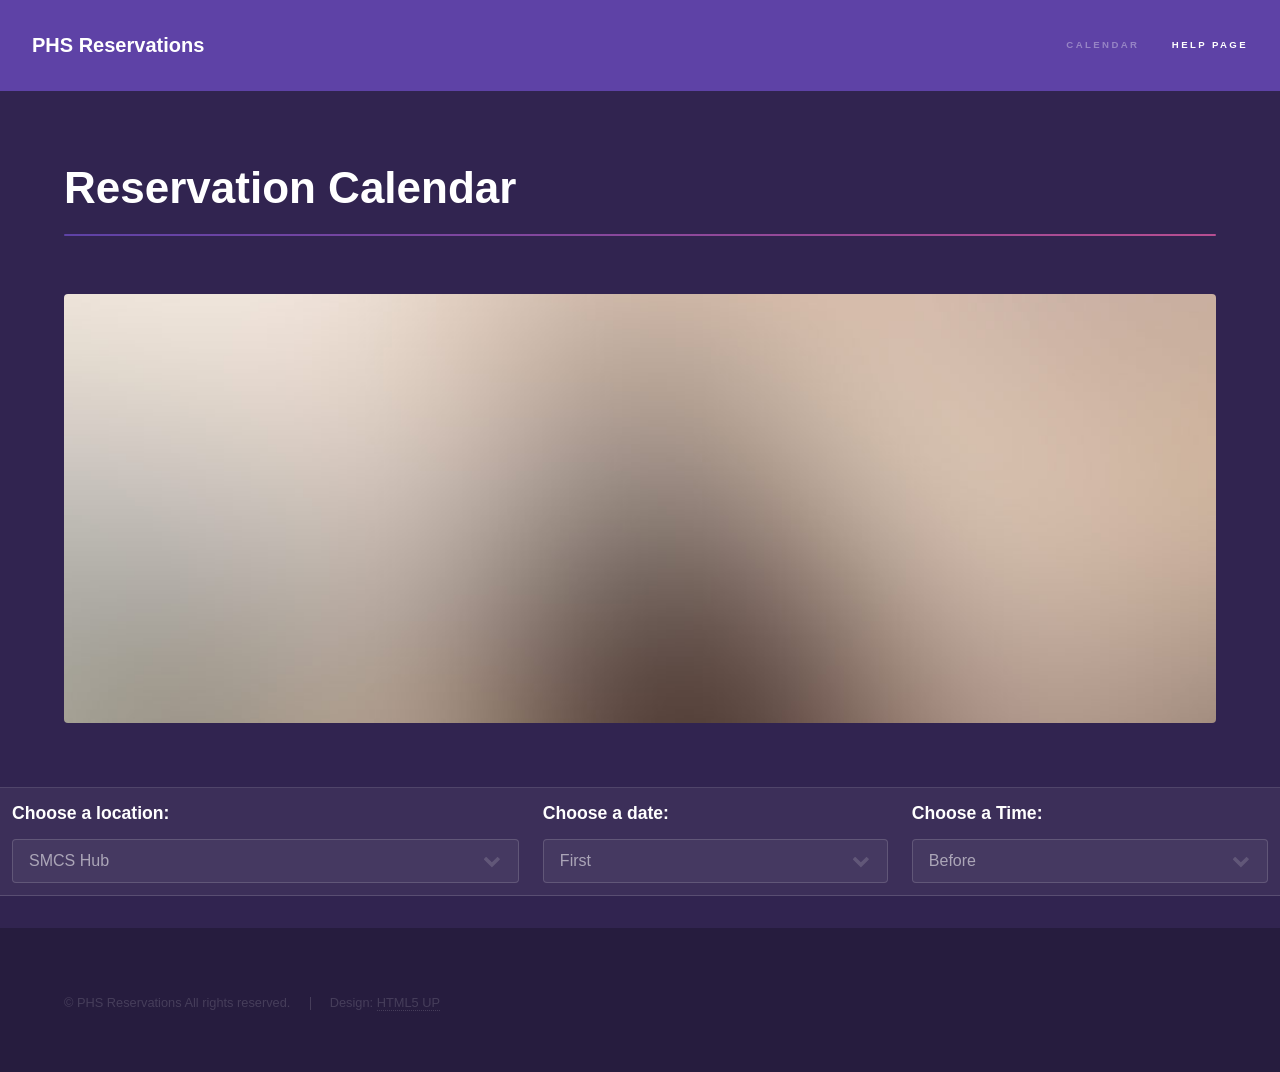
<file: index.html>
<!DOCTYPE HTML>
<!--
	Hyperspace by HTML5 UP
	html5up.net | @ajlkn
	Free for personal and commercial use under the CCA 3.0 license (html5up.net/license)
-->
<html>
	<head>
		<title>PHS Reservations</title>
		<meta charset="utf-8" />
		<meta name="viewport" content="width=device-width, initial-scale=1, user-scalable=no" />
		<link rel="stylesheet" href="assets/css/main.css" />
		<noscript><link rel="stylesheet" href="assets/css/noscript.css" /></noscript>
	</head>
	<body class="is-preload">

		<!-- Header -->
			<header id="header">
				<a href="index.html" class="title">PHS Reservations</a>
				<nav>
					<ul>
						<li><a href="index.html">Calendar</a></li>
						<li><a href="help.html" class="active">Help Page</a></li>
					</ul>
				</nav>
			</header>

		<!-- Wrapper -->
			<div id="wrapper">

				<!-- Main -->
					<section id="main" class="wrapper">
						<div class="inner">
							<h1 class="major">Reservation Calendar</h1>
							<span class="image fit"><img src="images/pic04.jpg" alt="" /></span>
						</div>
					</section>
				<table>
					<tr>
						<td>
							<label for="rooms">Choose a location:</label>

							<select name="rooms" id="rooms">
								<option value="SMCS Hub">SMCS Hub</option>
								<option value="Hum Hub">Humanities Hub</option>
								<option value="Glo Hub">Global Hub</option>
								<option value="Nest">ISP Hub</option>
								<option value="SMCS Collab">SMCS Collab</option>
								<option value="Hum Collab">Humanities Collab</option>
								<option value="Glo Collab">Global Collab</option>
								<option value="ISP Collab">ISP Collab</option>
							</select>
						</td>
						<td>
							<label for="days">Choose a date:</label>

							<select name="days" id="days">
								<option value="First day">First </option>
								<option value="Second day">Second</option>
								<option value="Third day">Third</option>
								<option value="Fourth day">Fourth</option>
								<option value="Fifth day">Fifth</option>
								<option value="Sixth day">Sixth</option>
								<option value="Seventh day">Seventh</option>
							</select>
						</td>
						<td>
							<label for="rooms">Choose a Time:</label>

							<select name="times" id="times">
								<option value="Before">Before</option>
								<option value="one">1st</option>
								<option value="two">2nd</option>
								<option value="three">3rd</option>
								<option value="four">4th</option>
								<option value="five">5th</option>
								<option value="six">6th</option>
								<option value="seven">7th</option>
								<option value="eight">8th</option>
								<option value="evening">After</option>
							</select>
						</td>
					</tr>
				</table>
				
			</div>

		<!-- Footer -->
			<footer id="footer" class="wrapper alt">
				<div class="inner">
					<ul class="menu">
						<li>&copy; PHS Reservations All rights reserved.</li><li>Design: <a href="http://html5up.net">HTML5 UP</a></li>
					</ul>
				</div>
			</footer>

		<!-- Scripts -->
			<script src="assets/js/jquery.min.js"></script>
			<script src="assets/js/jquery.scrollex.min.js"></script>
			<script src="assets/js/jquery.scrolly.min.js"></script>
			<script src="assets/js/browser.min.js"></script>
			<script src="assets/js/breakpoints.min.js"></script>
			<script src="assets/js/util.js"></script>
			<script src="assets/js/main.js"></script>

	</body>
</html>
</file>
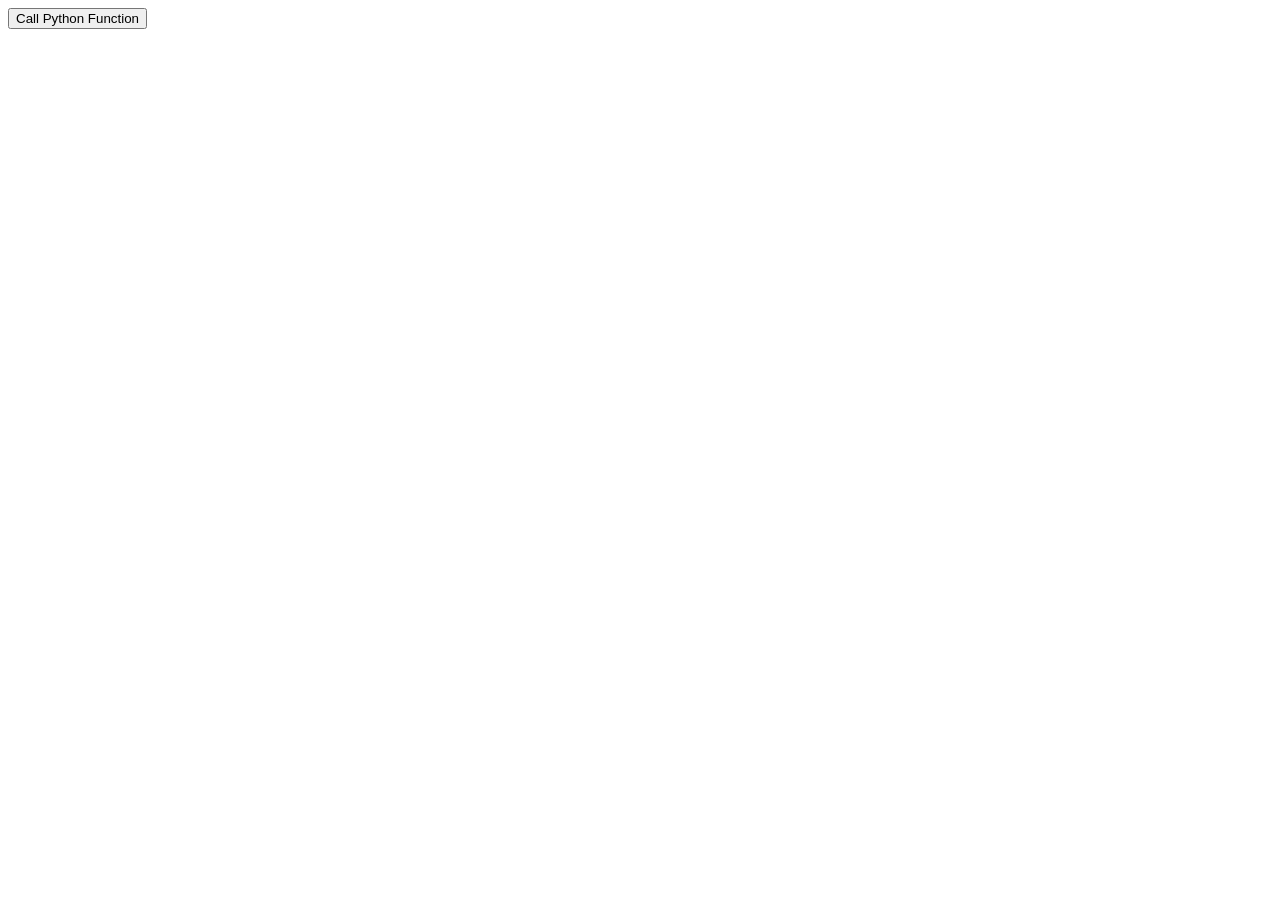
<file: flaskTest.html>
<!DOCTYPE html>
<html>
<head>
    <title>My Website</title>
    <script>
        function callPythonFunction() {
            fetch('/python_function', { method: 'POST' })
               .then(response => response.text())
               .then(data => console.log(data))
               .catch(error => console.error(error));
        }
    </script>
</head>
<body>
    <button onclick="callPythonFunction()">Call Python Function</button>
</body>
</html>
</file>
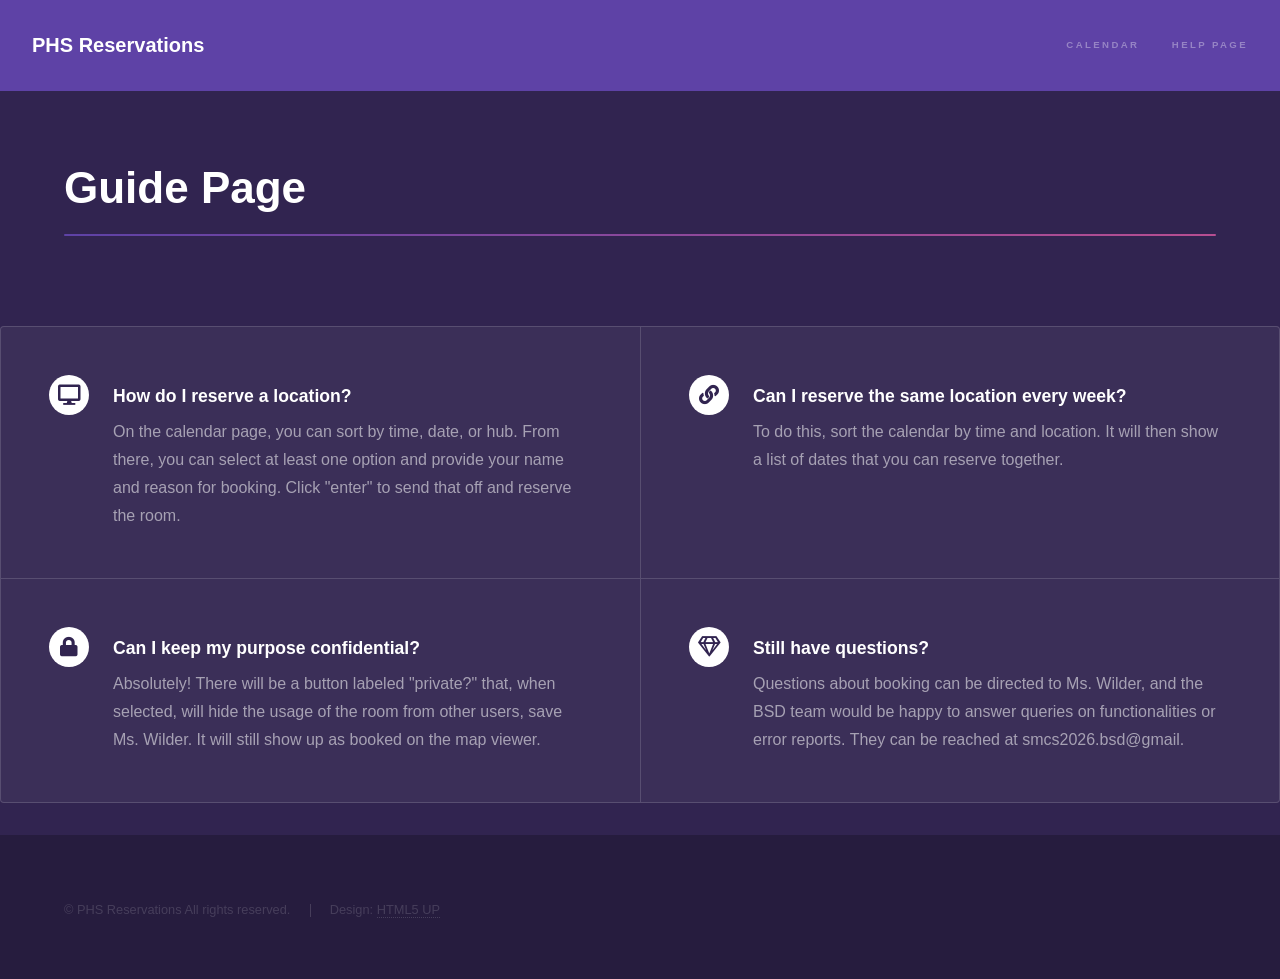
<file: help.html>
<!DOCTYPE HTML>
<!--
	Hyperspace by HTML5 UP
	html5up.net | @ajlkn
	Free for personal and commercial use under the CCA 3.0 license (html5up.net/license)
-->
<html>
	<head>
		<title>PHS Reservation Guide</title>
		<meta charset="utf-8" />
		<meta name="viewport" content="width=device-width, initial-scale=1, user-scalable=no" />
		<link rel="stylesheet" href="assets/css/main.css" />
		<noscript><link rel="stylesheet" href="assets/css/noscript.css" /></noscript>
	</head>
	<body class="is-preload">

		<!-- Header -->
			<header id="header">
				<a href="index.html" class="title">PHS Reservations</a>
				<nav>
					<ul>
						<li><a href="index.html">Calendar</a></li>
						<li><a href="help.html">Help Page</a></li>
					</ul>
				</nav>
			</header>

		<!-- Wrapper -->
			<div id="wrapper">

				<!-- Main -->
					<section id="main" class="wrapper">
						<div class="inner">
							<h1 class="major">Guide Page</h1>

							<!-- Text -->
						</div>
					</section>
						<div class="features">
							<section>
								<span class="icon solid major fa-desktop"></span>
								<h3>How do I reserve a location?</h3>
								<p>On the calendar page, you can sort by time, date, or hub. From there, you can select at least one option and provide your name and reason for booking. Click "enter" to send that off and reserve the room. </p>
							</section>
						   <section>
								<span class="icon solid major fa-link"></span>
								<h3>Can I reserve the same location every week?</h3>
								<p>To do this, sort the calendar by time and location. It will then show a list of dates that you can reserve together.</p>
							</section>
							<section>
								<span class="icon solid major fa-lock"></span>
								<h3>Can I keep my purpose confidential?</h3>
								<p>Absolutely! There will be a button labeled "private?" that, when selected, will hide the usage of the room from other users, save Ms. Wilder. It will still show up as booked on the map viewer.</p>
							</section>
							<!--<section>
								<span class="icon solid major fa-desktop"></span>
								<h3>Veroeros quis lorem</h3>
								<p>Phasellus convallis elit id ullam corper amet et pulvinar. Duis aliquam turpis mauris, sed ultricies erat dapibus.</p>
							</section>
							<section>
								<span class="icon solid major fa-link"></span>
								<h3>Urna quis bibendum</h3>
								<p>Phasellus convallis elit id ullam corper amet et pulvinar. Duis aliquam turpis mauris, sed ultricies erat dapibus.</p>
							</section>-->
							<section>
								<span class="icon major fa-gem"></span>
								<h3>Still have questions?</h3>
								<p>Questions about booking can be directed to Ms. Wilder, and the BSD team would be happy to answer queries on functionalities or error reports. They can be reached at smcs2026.bsd@gmail.</p>
							</section>
						</div>
			</div>
		<!--Footer-->
		<footer id="footer" class="wrapper alt">
			<div class="inner">
				<ul class="menu">
					<li>&copy; PHS Reservations All rights reserved.</li><li>Design: <a href="http://html5up.net">HTML5 UP</a></li>
				</ul>
			</div>
		</footer>

		<!-- Scripts -->
		<script src="assets/js/jquery.min.js"></script>
		<script src="assets/js/jquery.scrollex.min.js"></script>
		<script src="assets/js/jquery.scrolly.min.js"></script>
		<script src="assets/js/browser.min.js"></script>
		<script src="assets/js/breakpoints.min.js"></script>
		<script src="assets/js/util.js"></script>
		<script src="assets/js/main.js"></script>
	</body>
</html>
</file>
<file: assets/css/noscript.css>
/*
	Hyperspace by HTML5 UP
	html5up.net | @ajlkn
	Free for personal and commercial use under the CCA 3.0 license (html5up.net/license)
*/

/* Spotlights */

	.spotlights > section > .image:before {
		opacity: 0 !important;
	}

	.spotlights > section > .content > .inner {
		-moz-transform: none !important;
		-webkit-transform: none !important;
		-ms-transform: none !important;
		transform: none !important;
		opacity: 1 !important;
	}

/* Wrapper */

	.wrapper > .inner {
		opacity: 1 !important;
		-moz-transform: none !important;
		-webkit-transform: none !important;
		-ms-transform: none !important;
		transform: none !important;
	}

/* Sidebar */

	#sidebar > .inner {
		opacity: 1 !important;
	}

	#sidebar nav > ul > li {
		-moz-transform: none !important;
		-webkit-transform: none !important;
		-ms-transform: none !important;
		transform: none !important;
		opacity: 1 !important;
	}
</file>
<file: assets/css/main.css>
@import url(fontawesome-all.min.css);

/*
	Hyperspace by HTML5 UP
	html5up.net | @ajlkn
	Free for personal and commercial use under the CCA 3.0 license (html5up.net/license)
*/

html, body, div, span, applet, object,
iframe, h1, h2, h3, h4, h5, h6, p, blockquote,
pre, a, abbr, acronym, address, big, cite,
code, del, dfn, em, img, ins, kbd, q, s, samp,
small, strike, strong, sub, sup, tt, var, b,
u, i, center, dl, dt, dd, ol, ul, li, fieldset,
form, label, legend, table, caption, tbody,
tfoot, thead, tr, th, td, article, aside,
canvas, details, embed, figure, figcaption,
footer, header, hgroup, menu, nav, output, ruby,
section, summary, time, mark, audio, video {
	margin: 0;
	padding: 0;
	border: 0;
	font-size: 100%;
	font: inherit;
	vertical-align: baseline;}

article, aside, details, figcaption, figure,
footer, header, hgroup, menu, nav, section {
	display: block;}

body {
	line-height: 1;
}

ol, ul {
	list-style: none;
}

blockquote, q {
	quotes: none;
}

	blockquote:before, blockquote:after, q:before, q:after {
		content: '';
		content: none;
	}

table {
	border-collapse: collapse;
	border-spacing: 0;
}

body {
	-webkit-text-size-adjust: none;
}

mark {
	background-color: transparent;
	color: inherit;
}

input::-moz-focus-inner {
	border: 0;
	padding: 0;
}

input, select, textarea {
	-moz-appearance: none;
	-webkit-appearance: none;
	-ms-appearance: none;
	appearance: none;
}

/* Basic */

	@-ms-viewport {
		width: device-width;
	}

	body {
		-ms-overflow-style: scrollbar;
	}

	@media screen and (max-width: 480px) {

		html, body {
			min-width: 320px;
		}

	}

	html {
		box-sizing: border-box;
	}

	*, *:before, *:after {
		box-sizing: inherit;
	}

	body {
		background: #312450;
	}

		body.is-preload *, body.is-preload *:before, body.is-preload *:after {
			-moz-animation: none !important;
			-webkit-animation: none !important;
			-ms-animation: none !important;
			animation: none !important;
			-moz-transition: none !important;
			-webkit-transition: none !important;
			-ms-transition: none !important;
			transition: none !important;
		}

/* Type */

	body, input, select, textarea {
		color: rgba(255, 255, 255, 0.55);
		font-family: Arial, Helvetica, sans-serif;
		font-size: 16.5pt;
		font-weight: normal;
		line-height: 1.75;
	}

		@media screen and (max-width: 1680px) {

			body, input, select, textarea {
				font-size: 13pt;
			}

		}

		@media screen and (max-width: 1280px) {

			body, input, select, textarea {
				font-size: 12pt;
			}

		}

		@media screen and (max-width: 360px) {

			body, input, select, textarea {
				font-size: 11pt;
			}

		}

	a {
		-moz-transition: color 0.2s ease, border-bottom-color 0.2s ease;
		-webkit-transition: color 0.2s ease, border-bottom-color 0.2s ease;
		-ms-transition: color 0.2s ease, border-bottom-color 0.2s ease;
		transition: color 0.2s ease, border-bottom-color 0.2s ease;
		border-bottom: dotted 1px rgba(255, 255, 255, 0.35);
		color: inherit;
		text-decoration: none;
	}

		a:hover {
			border-bottom-color: transparent;
			color: #ffffff;
		}

	strong, b {
		color: #ffffff;
		font-weight: bold;
	}

	em, i {
		font-style: italic;
	}

	p {
		margin: 0 0 2em 0;
	}

	h1, h2, h3, h4, h5, h6 {
		color: #ffffff;
		font-weight: bold;
		line-height: 1.5;
		margin: 0 0 0.5em 0;
	}

		h1 a, h2 a, h3 a, h4 a, h5 a, h6 a {
			color: inherit;
			text-decoration: none;
		}

	h1 {
		font-size: 2.75em;
	}

		h1.major {
			margin: 0 0 1.3em 0;
			position: relative;
			padding-bottom: 0.35em;
		}

			h1.major:after {
				background-image: -moz-linear-gradient(to right, #5e42a6, #b74e91);
				background-image: -webkit-linear-gradient(to right, #5e42a6, #b74e91);
				background-image: -ms-linear-gradient(to right, #5e42a6, #b74e91);
				background-image: linear-gradient(to right, #5e42a6, #b74e91);
				-moz-transition: max-width 0.2s ease;
				-webkit-transition: max-width 0.2s ease;
				-ms-transition: max-width 0.2s ease;
				transition: max-width 0.2s ease;
				border-radius: 0.2em;
				bottom: 0;
				content: '';
				height: 0.05em;
				position: absolute;
				right: 0;
				width: 100%;
			}

	h2 {
		font-size: 1.75em;
	}

	h3 {
		font-size: 1.1em;
	}

	h4 {
		font-size: 1em;
	}

	h5 {
		font-size: 0.8em;
	}

	h6 {
		font-size: 0.6em;
	}

	@media screen and (max-width: 736px) {

		h1 {
			font-size: 2em;
		}

		h2 {
			font-size: 1.25em;
		}

		h3 {
			font-size: 1em;
		}

		h4 {
			font-size: 0.8em;
		}

		h5 {
			font-size: 0.6em;
		}

		h6 {
			font-size: 0.6em;
		}

	}

	sub {
		font-size: 0.8em;
		position: relative;
		top: 0.5em;
	}

	sup {
		font-size: 0.8em;
		position: relative;
		top: -0.5em;
	}

	blockquote {
		border-left: solid 4px rgba(255, 255, 255, 0.15);
		font-style: italic;
		margin: 0 0 2em 0;
		padding: 0.5em 0 0.5em 2em;
	}

	code {
		background: rgba(255, 255, 255, 0.05);
		border-radius: 0.25em;
		border: solid 1px rgba(255, 255, 255, 0.15);
		font-family: "Courier New", monospace;
		font-size: 0.9em;
		margin: 0 0.25em;
		padding: 0.25em 0.65em;
	}

	pre {
		-webkit-overflow-scrolling: touch;
		font-family: "Courier New", monospace;
		font-size: 0.9em;
		margin: 0 0 2em 0;
	}

		pre code {
			display: block;
			line-height: 1.75em;
			padding: 1em 1.5em;
			overflow-x: auto;
		}

	hr {
		border: 0;
		border-bottom: solid 1px rgba(255, 255, 255, 0.15);
		margin: 2em 0;
	}

		hr.major {
			margin: 3em 0;
		}

	.align-left {
		text-align: left;
	}

	.align-center {
		text-align: center;
	}

	.align-right {
		text-align: right;
	}

/* Row */

	.row {
		display: flex;
		flex-wrap: wrap;
		box-sizing: border-box;
		align-items: stretch;
	}

		.row > * {
			box-sizing: border-box;
		}

		.row.gtr-uniform > * > :last-child {
			margin-bottom: 0;
		}

		.row.aln-left {
			justify-content: flex-start;
		}

		.row.aln-center {
			justify-content: center;
		}

		.row.aln-right {
			justify-content: flex-end;
		}

		.row.aln-top {
			align-items: flex-start;
		}

		.row.aln-middle {
			align-items: center;
		}

		.row.aln-bottom {
			align-items: flex-end;
		}

		.row > .imp {
			order: -1;
		}

		.row > .col-1 {
			width: 8.33333%;
		}

		.row > .off-1 {
			margin-left: 8.33333%;
		}

		.row > .col-2 {
			width: 16.66667%;
		}

		.row > .off-2 {
			margin-left: 16.66667%;
		}

		.row > .col-3 {
			width: 25%;
		}

		.row > .off-3 {
			margin-left: 25%;
		}

		.row > .col-4 {
			width: 33.33333%;
		}

		.row > .off-4 {
			margin-left: 33.33333%;
		}

		.row > .col-5 {
			width: 41.66667%;
		}

		.row > .off-5 {
			margin-left: 41.66667%;
		}

		.row > .col-6 {
			width: 50%;
		}

		.row > .off-6 {
			margin-left: 50%;
		}

		.row > .col-7 {
			width: 58.33333%;
		}

		.row > .off-7 {
			margin-left: 58.33333%;
		}

		.row > .col-8 {
			width: 66.66667%;
		}

		.row > .off-8 {
			margin-left: 66.66667%;
		}

		.row > .col-9 {
			width: 75%;
		}

		.row > .off-9 {
			margin-left: 75%;
		}

		.row > .col-10 {
			width: 83.33333%;
		}

		.row > .off-10 {
			margin-left: 83.33333%;
		}

		.row > .col-11 {
			width: 91.66667%;
		}

		.row > .off-11 {
			margin-left: 91.66667%;
		}

		.row > .col-12 {
			width: 100%;
		}

		.row > .off-12 {
			margin-left: 100%;
		}

		.row.gtr-0 {
			margin-top: 0;
			margin-left: 0em;
		}

			.row.gtr-0 > * {
				padding: 0 0 0 0em;
			}

			.row.gtr-0.gtr-uniform {
				margin-top: 0em;
			}

				.row.gtr-0.gtr-uniform > * {
					padding-top: 0em;
				}

		.row.gtr-25 {
			margin-top: 0;
			margin-left: -0.375em;
		}

			.row.gtr-25 > * {
				padding: 0 0 0 0.375em;
			}

			.row.gtr-25.gtr-uniform {
				margin-top: -0.375em;
			}

				.row.gtr-25.gtr-uniform > * {
					padding-top: 0.375em;
				}

		.row.gtr-50 {
			margin-top: 0;
			margin-left: -0.75em;
		}

			.row.gtr-50 > * {
				padding: 0 0 0 0.75em;
			}

			.row.gtr-50.gtr-uniform {
				margin-top: -0.75em;
			}

				.row.gtr-50.gtr-uniform > * {
					padding-top: 0.75em;
				}

		.row {
			margin-top: 0;
			margin-left: -1.5em;
		}

			.row > * {
				padding: 0 0 0 1.5em;
			}

			.row.gtr-uniform {
				margin-top: -1.5em;
			}

				.row.gtr-uniform > * {
					padding-top: 1.5em;
				}

		.row.gtr-150 {
			margin-top: 0;
			margin-left: -2.25em;
		}

			.row.gtr-150 > * {
				padding: 0 0 0 2.25em;
			}

			.row.gtr-150.gtr-uniform {
				margin-top: -2.25em;
			}

				.row.gtr-150.gtr-uniform > * {
					padding-top: 2.25em;
				}

		.row.gtr-200 {
			margin-top: 0;
			margin-left: -3em;
		}

			.row.gtr-200 > * {
				padding: 0 0 0 3em;
			}

			.row.gtr-200.gtr-uniform {
				margin-top: -3em;
			}

				.row.gtr-200.gtr-uniform > * {
					padding-top: 3em;
				}

		@media screen and (max-width: 1680px) {

			.row {
				display: flex;
				flex-wrap: wrap;
				box-sizing: border-box;
				align-items: stretch;
			}

				.row > * {
					box-sizing: border-box;
				}

				.row.gtr-uniform > * > :last-child {
					margin-bottom: 0;
				}

				.row.aln-left {
					justify-content: flex-start;
				}

				.row.aln-center {
					justify-content: center;
				}

				.row.aln-right {
					justify-content: flex-end;
				}

				.row.aln-top {
					align-items: flex-start;
				}

				.row.aln-middle {
					align-items: center;
				}

				.row.aln-bottom {
					align-items: flex-end;
				}

				.row > .imp-xlarge {
					order: -1;
				}

				.row > .col-1-xlarge {
					width: 8.33333%;
				}

				.row > .off-1-xlarge {
					margin-left: 8.33333%;
				}

				.row > .col-2-xlarge {
					width: 16.66667%;
				}

				.row > .off-2-xlarge {
					margin-left: 16.66667%;
				}

				.row > .col-3-xlarge {
					width: 25%;
				}

				.row > .off-3-xlarge {
					margin-left: 25%;
				}

				.row > .col-4-xlarge {
					width: 33.33333%;
				}

				.row > .off-4-xlarge {
					margin-left: 33.33333%;
				}

				.row > .col-5-xlarge {
					width: 41.66667%;
				}

				.row > .off-5-xlarge {
					margin-left: 41.66667%;
				}

				.row > .col-6-xlarge {
					width: 50%;
				}

				.row > .off-6-xlarge {
					margin-left: 50%;
				}

				.row > .col-7-xlarge {
					width: 58.33333%;
				}

				.row > .off-7-xlarge {
					margin-left: 58.33333%;
				}

				.row > .col-8-xlarge {
					width: 66.66667%;
				}

				.row > .off-8-xlarge {
					margin-left: 66.66667%;
				}

				.row > .col-9-xlarge {
					width: 75%;
				}

				.row > .off-9-xlarge {
					margin-left: 75%;
				}

				.row > .col-10-xlarge {
					width: 83.33333%;
				}

				.row > .off-10-xlarge {
					margin-left: 83.33333%;
				}

				.row > .col-11-xlarge {
					width: 91.66667%;
				}

				.row > .off-11-xlarge {
					margin-left: 91.66667%;
				}

				.row > .col-12-xlarge {
					width: 100%;
				}

				.row > .off-12-xlarge {
					margin-left: 100%;
				}

				.row.gtr-0 {
					margin-top: 0;
					margin-left: 0em;
				}

					.row.gtr-0 > * {
						padding: 0 0 0 0em;
					}

					.row.gtr-0.gtr-uniform {
						margin-top: 0em;
					}

						.row.gtr-0.gtr-uniform > * {
							padding-top: 0em;
						}

				.row.gtr-25 {
					margin-top: 0;
					margin-left: -0.375em;
				}

					.row.gtr-25 > * {
						padding: 0 0 0 0.375em;
					}

					.row.gtr-25.gtr-uniform {
						margin-top: -0.375em;
					}

						.row.gtr-25.gtr-uniform > * {
							padding-top: 0.375em;
						}

				.row.gtr-50 {
					margin-top: 0;
					margin-left: -0.75em;
				}

					.row.gtr-50 > * {
						padding: 0 0 0 0.75em;
					}

					.row.gtr-50.gtr-uniform {
						margin-top: -0.75em;
					}

						.row.gtr-50.gtr-uniform > * {
							padding-top: 0.75em;
						}

				.row {
					margin-top: 0;
					margin-left: -1.5em;
				}

					.row > * {
						padding: 0 0 0 1.5em;
					}

					.row.gtr-uniform {
						margin-top: -1.5em;
					}

						.row.gtr-uniform > * {
							padding-top: 1.5em;
						}

				.row.gtr-150 {
					margin-top: 0;
					margin-left: -2.25em;
				}

					.row.gtr-150 > * {
						padding: 0 0 0 2.25em;
					}

					.row.gtr-150.gtr-uniform {
						margin-top: -2.25em;
					}

						.row.gtr-150.gtr-uniform > * {
							padding-top: 2.25em;
						}

				.row.gtr-200 {
					margin-top: 0;
					margin-left: -3em;
				}

					.row.gtr-200 > * {
						padding: 0 0 0 3em;
					}

					.row.gtr-200.gtr-uniform {
						margin-top: -3em;
					}

						.row.gtr-200.gtr-uniform > * {
							padding-top: 3em;
						}

		}

		@media screen and (max-width: 1280px) {

			.row {
				display: flex;
				flex-wrap: wrap;
				box-sizing: border-box;
				align-items: stretch;
			}

				.row > * {
					box-sizing: border-box;
				}

				.row.gtr-uniform > * > :last-child {
					margin-bottom: 0;
				}

				.row.aln-left {
					justify-content: flex-start;
				}

				.row.aln-center {
					justify-content: center;
				}

				.row.aln-right {
					justify-content: flex-end;
				}

				.row.aln-top {
					align-items: flex-start;
				}

				.row.aln-middle {
					align-items: center;
				}

				.row.aln-bottom {
					align-items: flex-end;
				}

				.row > .imp-large {
					order: -1;
				}

				.row > .col-1-large {
					width: 8.33333%;
				}

				.row > .off-1-large {
					margin-left: 8.33333%;
				}

				.row > .col-2-large {
					width: 16.66667%;
				}

				.row > .off-2-large {
					margin-left: 16.66667%;
				}

				.row > .col-3-large {
					width: 25%;
				}

				.row > .off-3-large {
					margin-left: 25%;
				}

				.row > .col-4-large {
					width: 33.33333%;
				}

				.row > .off-4-large {
					margin-left: 33.33333%;
				}

				.row > .col-5-large {
					width: 41.66667%;
				}

				.row > .off-5-large {
					margin-left: 41.66667%;
				}

				.row > .col-6-large {
					width: 50%;
				}

				.row > .off-6-large {
					margin-left: 50%;
				}

				.row > .col-7-large {
					width: 58.33333%;
				}

				.row > .off-7-large {
					margin-left: 58.33333%;
				}

				.row > .col-8-large {
					width: 66.66667%;
				}

				.row > .off-8-large {
					margin-left: 66.66667%;
				}

				.row > .col-9-large {
					width: 75%;
				}

				.row > .off-9-large {
					margin-left: 75%;
				}

				.row > .col-10-large {
					width: 83.33333%;
				}

				.row > .off-10-large {
					margin-left: 83.33333%;
				}

				.row > .col-11-large {
					width: 91.66667%;
				}

				.row > .off-11-large {
					margin-left: 91.66667%;
				}

				.row > .col-12-large {
					width: 100%;
				}

				.row > .off-12-large {
					margin-left: 100%;
				}

				.row.gtr-0 {
					margin-top: 0;
					margin-left: 0em;
				}

					.row.gtr-0 > * {
						padding: 0 0 0 0em;
					}

					.row.gtr-0.gtr-uniform {
						margin-top: 0em;
					}

						.row.gtr-0.gtr-uniform > * {
							padding-top: 0em;
						}

				.row.gtr-25 {
					margin-top: 0;
					margin-left: -0.375em;
				}

					.row.gtr-25 > * {
						padding: 0 0 0 0.375em;
					}

					.row.gtr-25.gtr-uniform {
						margin-top: -0.375em;
					}

						.row.gtr-25.gtr-uniform > * {
							padding-top: 0.375em;
						}

				.row.gtr-50 {
					margin-top: 0;
					margin-left: -0.75em;
				}

					.row.gtr-50 > * {
						padding: 0 0 0 0.75em;
					}

					.row.gtr-50.gtr-uniform {
						margin-top: -0.75em;
					}

						.row.gtr-50.gtr-uniform > * {
							padding-top: 0.75em;
						}

				.row {
					margin-top: 0;
					margin-left: -1.5em;
				}

					.row > * {
						padding: 0 0 0 1.5em;
					}

					.row.gtr-uniform {
						margin-top: -1.5em;
					}

						.row.gtr-uniform > * {
							padding-top: 1.5em;
						}

				.row.gtr-150 {
					margin-top: 0;
					margin-left: -2.25em;
				}

					.row.gtr-150 > * {
						padding: 0 0 0 2.25em;
					}

					.row.gtr-150.gtr-uniform {
						margin-top: -2.25em;
					}

						.row.gtr-150.gtr-uniform > * {
							padding-top: 2.25em;
						}

				.row.gtr-200 {
					margin-top: 0;
					margin-left: -3em;
				}

					.row.gtr-200 > * {
						padding: 0 0 0 3em;
					}

					.row.gtr-200.gtr-uniform {
						margin-top: -3em;
					}

						.row.gtr-200.gtr-uniform > * {
							padding-top: 3em;
						}

		}

		@media screen and (max-width: 980px) {

			.row {
				display: flex;
				flex-wrap: wrap;
				box-sizing: border-box;
				align-items: stretch;
			}

				.row > * {
					box-sizing: border-box;
				}

				.row.gtr-uniform > * > :last-child {
					margin-bottom: 0;
				}

				.row.aln-left {
					justify-content: flex-start;
				}

				.row.aln-center {
					justify-content: center;
				}

				.row.aln-right {
					justify-content: flex-end;
				}

				.row.aln-top {
					align-items: flex-start;
				}

				.row.aln-middle {
					align-items: center;
				}

				.row.aln-bottom {
					align-items: flex-end;
				}

				.row > .imp-medium {
					order: -1;
				}

				.row > .col-1-medium {
					width: 8.33333%;
				}

				.row > .off-1-medium {
					margin-left: 8.33333%;
				}

				.row > .col-2-medium {
					width: 16.66667%;
				}

				.row > .off-2-medium {
					margin-left: 16.66667%;
				}

				.row > .col-3-medium {
					width: 25%;
				}

				.row > .off-3-medium {
					margin-left: 25%;
				}

				.row > .col-4-medium {
					width: 33.33333%;
				}

				.row > .off-4-medium {
					margin-left: 33.33333%;
				}

				.row > .col-5-medium {
					width: 41.66667%;
				}

				.row > .off-5-medium {
					margin-left: 41.66667%;
				}

				.row > .col-6-medium {
					width: 50%;
				}

				.row > .off-6-medium {
					margin-left: 50%;
				}

				.row > .col-7-medium {
					width: 58.33333%;
				}

				.row > .off-7-medium {
					margin-left: 58.33333%;
				}

				.row > .col-8-medium {
					width: 66.66667%;
				}

				.row > .off-8-medium {
					margin-left: 66.66667%;
				}

				.row > .col-9-medium {
					width: 75%;
				}

				.row > .off-9-medium {
					margin-left: 75%;
				}

				.row > .col-10-medium {
					width: 83.33333%;
				}

				.row > .off-10-medium {
					margin-left: 83.33333%;
				}

				.row > .col-11-medium {
					width: 91.66667%;
				}

				.row > .off-11-medium {
					margin-left: 91.66667%;
				}

				.row > .col-12-medium {
					width: 100%;
				}

				.row > .off-12-medium {
					margin-left: 100%;
				}

				.row.gtr-0 {
					margin-top: 0;
					margin-left: 0em;
				}

					.row.gtr-0 > * {
						padding: 0 0 0 0em;
					}

					.row.gtr-0.gtr-uniform {
						margin-top: 0em;
					}

						.row.gtr-0.gtr-uniform > * {
							padding-top: 0em;
						}

				.row.gtr-25 {
					margin-top: 0;
					margin-left: -0.375em;
				}

					.row.gtr-25 > * {
						padding: 0 0 0 0.375em;
					}

					.row.gtr-25.gtr-uniform {
						margin-top: -0.375em;
					}

						.row.gtr-25.gtr-uniform > * {
							padding-top: 0.375em;
						}

				.row.gtr-50 {
					margin-top: 0;
					margin-left: -0.75em;
				}

					.row.gtr-50 > * {
						padding: 0 0 0 0.75em;
					}

					.row.gtr-50.gtr-uniform {
						margin-top: -0.75em;
					}

						.row.gtr-50.gtr-uniform > * {
							padding-top: 0.75em;
						}

				.row {
					margin-top: 0;
					margin-left: -1.5em;
				}

					.row > * {
						padding: 0 0 0 1.5em;
					}

					.row.gtr-uniform {
						margin-top: -1.5em;
					}

						.row.gtr-uniform > * {
							padding-top: 1.5em;
						}

				.row.gtr-150 {
					margin-top: 0;
					margin-left: -2.25em;
				}

					.row.gtr-150 > * {
						padding: 0 0 0 2.25em;
					}

					.row.gtr-150.gtr-uniform {
						margin-top: -2.25em;
					}

						.row.gtr-150.gtr-uniform > * {
							padding-top: 2.25em;
						}

				.row.gtr-200 {
					margin-top: 0;
					margin-left: -3em;
				}

					.row.gtr-200 > * {
						padding: 0 0 0 3em;
					}

					.row.gtr-200.gtr-uniform {
						margin-top: -3em;
					}

						.row.gtr-200.gtr-uniform > * {
							padding-top: 3em;
						}

		}

		@media screen and (max-width: 736px) {

			.row {
				display: flex;
				flex-wrap: wrap;
				box-sizing: border-box;
				align-items: stretch;
			}

				.row > * {
					box-sizing: border-box;
				}

				.row.gtr-uniform > * > :last-child {
					margin-bottom: 0;
				}

				.row.aln-left {
					justify-content: flex-start;
				}

				.row.aln-center {
					justify-content: center;
				}

				.row.aln-right {
					justify-content: flex-end;
				}

				.row.aln-top {
					align-items: flex-start;
				}

				.row.aln-middle {
					align-items: center;
				}

				.row.aln-bottom {
					align-items: flex-end;
				}

				.row > .imp-small {
					order: -1;
				}

				.row > .col-1-small {
					width: 8.33333%;
				}

				.row > .off-1-small {
					margin-left: 8.33333%;
				}

				.row > .col-2-small {
					width: 16.66667%;
				}

				.row > .off-2-small {
					margin-left: 16.66667%;
				}

				.row > .col-3-small {
					width: 25%;
				}

				.row > .off-3-small {
					margin-left: 25%;
				}

				.row > .col-4-small {
					width: 33.33333%;
				}

				.row > .off-4-small {
					margin-left: 33.33333%;
				}

				.row > .col-5-small {
					width: 41.66667%;
				}

				.row > .off-5-small {
					margin-left: 41.66667%;
				}

				.row > .col-6-small {
					width: 50%;
				}

				.row > .off-6-small {
					margin-left: 50%;
				}

				.row > .col-7-small {
					width: 58.33333%;
				}

				.row > .off-7-small {
					margin-left: 58.33333%;
				}

				.row > .col-8-small {
					width: 66.66667%;
				}

				.row > .off-8-small {
					margin-left: 66.66667%;
				}

				.row > .col-9-small {
					width: 75%;
				}

				.row > .off-9-small {
					margin-left: 75%;
				}

				.row > .col-10-small {
					width: 83.33333%;
				}

				.row > .off-10-small {
					margin-left: 83.33333%;
				}

				.row > .col-11-small {
					width: 91.66667%;
				}

				.row > .off-11-small {
					margin-left: 91.66667%;
				}

				.row > .col-12-small {
					width: 100%;
				}

				.row > .off-12-small {
					margin-left: 100%;
				}

				.row.gtr-0 {
					margin-top: 0;
					margin-left: 0em;
				}

					.row.gtr-0 > * {
						padding: 0 0 0 0em;
					}

					.row.gtr-0.gtr-uniform {
						margin-top: 0em;
					}

						.row.gtr-0.gtr-uniform > * {
							padding-top: 0em;
						}

				.row.gtr-25 {
					margin-top: 0;
					margin-left: -0.375em;
				}

					.row.gtr-25 > * {
						padding: 0 0 0 0.375em;
					}

					.row.gtr-25.gtr-uniform {
						margin-top: -0.375em;
					}

						.row.gtr-25.gtr-uniform > * {
							padding-top: 0.375em;
						}

				.row.gtr-50 {
					margin-top: 0;
					margin-left: -0.75em;
				}

					.row.gtr-50 > * {
						padding: 0 0 0 0.75em;
					}

					.row.gtr-50.gtr-uniform {
						margin-top: -0.75em;
					}

						.row.gtr-50.gtr-uniform > * {
							padding-top: 0.75em;
						}

				.row {
					margin-top: 0;
					margin-left: -1.5em;
				}

					.row > * {
						padding: 0 0 0 1.5em;
					}

					.row.gtr-uniform {
						margin-top: -1.5em;
					}

						.row.gtr-uniform > * {
							padding-top: 1.5em;
						}

				.row.gtr-150 {
					margin-top: 0;
					margin-left: -2.25em;
				}

					.row.gtr-150 > * {
						padding: 0 0 0 2.25em;
					}

					.row.gtr-150.gtr-uniform {
						margin-top: -2.25em;
					}

						.row.gtr-150.gtr-uniform > * {
							padding-top: 2.25em;
						}

				.row.gtr-200 {
					margin-top: 0;
					margin-left: -3em;
				}

					.row.gtr-200 > * {
						padding: 0 0 0 3em;
					}

					.row.gtr-200.gtr-uniform {
						margin-top: -3em;
					}

						.row.gtr-200.gtr-uniform > * {
							padding-top: 3em;
						}

		}

		@media screen and (max-width: 480px) {

			.row {
				display: flex;
				flex-wrap: wrap;
				box-sizing: border-box;
				align-items: stretch;
			}

				.row > * {
					box-sizing: border-box;
				}

				.row.gtr-uniform > * > :last-child {
					margin-bottom: 0;
				}

				.row.aln-left {
					justify-content: flex-start;
				}

				.row.aln-center {
					justify-content: center;
				}

				.row.aln-right {
					justify-content: flex-end;
				}

				.row.aln-top {
					align-items: flex-start;
				}

				.row.aln-middle {
					align-items: center;
				}

				.row.aln-bottom {
					align-items: flex-end;
				}

				.row > .imp-xsmall {
					order: -1;
				}

				.row > .col-1-xsmall {
					width: 8.33333%;
				}

				.row > .off-1-xsmall {
					margin-left: 8.33333%;
				}

				.row > .col-2-xsmall {
					width: 16.66667%;
				}

				.row > .off-2-xsmall {
					margin-left: 16.66667%;
				}

				.row > .col-3-xsmall {
					width: 25%;
				}

				.row > .off-3-xsmall {
					margin-left: 25%;
				}

				.row > .col-4-xsmall {
					width: 33.33333%;
				}

				.row > .off-4-xsmall {
					margin-left: 33.33333%;
				}

				.row > .col-5-xsmall {
					width: 41.66667%;
				}

				.row > .off-5-xsmall {
					margin-left: 41.66667%;
				}

				.row > .col-6-xsmall {
					width: 50%;
				}

				.row > .off-6-xsmall {
					margin-left: 50%;
				}

				.row > .col-7-xsmall {
					width: 58.33333%;
				}

				.row > .off-7-xsmall {
					margin-left: 58.33333%;
				}

				.row > .col-8-xsmall {
					width: 66.66667%;
				}

				.row > .off-8-xsmall {
					margin-left: 66.66667%;
				}

				.row > .col-9-xsmall {
					width: 75%;
				}

				.row > .off-9-xsmall {
					margin-left: 75%;
				}

				.row > .col-10-xsmall {
					width: 83.33333%;
				}

				.row > .off-10-xsmall {
					margin-left: 83.33333%;
				}

				.row > .col-11-xsmall {
					width: 91.66667%;
				}

				.row > .off-11-xsmall {
					margin-left: 91.66667%;
				}

				.row > .col-12-xsmall {
					width: 100%;
				}

				.row > .off-12-xsmall {
					margin-left: 100%;
				}

				.row.gtr-0 {
					margin-top: 0;
					margin-left: 0em;
				}

					.row.gtr-0 > * {
						padding: 0 0 0 0em;
					}

					.row.gtr-0.gtr-uniform {
						margin-top: 0em;
					}

						.row.gtr-0.gtr-uniform > * {
							padding-top: 0em;
						}

				.row.gtr-25 {
					margin-top: 0;
					margin-left: -0.375em;
				}

					.row.gtr-25 > * {
						padding: 0 0 0 0.375em;
					}

					.row.gtr-25.gtr-uniform {
						margin-top: -0.375em;
					}

						.row.gtr-25.gtr-uniform > * {
							padding-top: 0.375em;
						}

				.row.gtr-50 {
					margin-top: 0;
					margin-left: -0.75em;
				}

					.row.gtr-50 > * {
						padding: 0 0 0 0.75em;
					}

					.row.gtr-50.gtr-uniform {
						margin-top: -0.75em;
					}

						.row.gtr-50.gtr-uniform > * {
							padding-top: 0.75em;
						}

				.row {
					margin-top: 0;
					margin-left: -1.5em;
				}

					.row > * {
						padding: 0 0 0 1.5em;
					}

					.row.gtr-uniform {
						margin-top: -1.5em;
					}

						.row.gtr-uniform > * {
							padding-top: 1.5em;
						}

				.row.gtr-150 {
					margin-top: 0;
					margin-left: -2.25em;
				}

					.row.gtr-150 > * {
						padding: 0 0 0 2.25em;
					}

					.row.gtr-150.gtr-uniform {
						margin-top: -2.25em;
					}

						.row.gtr-150.gtr-uniform > * {
							padding-top: 2.25em;
						}

				.row.gtr-200 {
					margin-top: 0;
					margin-left: -3em;
				}

					.row.gtr-200 > * {
						padding: 0 0 0 3em;
					}

					.row.gtr-200.gtr-uniform {
						margin-top: -3em;
					}

						.row.gtr-200.gtr-uniform > * {
							padding-top: 3em;
						}

		}

/* Box */

	.box {
		border-radius: 0.25em;
		border: solid 1px rgba(255, 255, 255, 0.15);
		margin-bottom: 2em;
		padding: 1.5em;
	}

		.box > :last-child,
		.box > :last-child > :last-child,
		.box > :last-child > :last-child > :last-child {
			margin-bottom: 0;
		}

		.box.alt {
			border: 0;
			border-radius: 0;
			padding: 0;
		}

/* Button */

	input[type="submit"],
	input[type="reset"],
	input[type="button"],
	button,
	.button {
		-moz-appearance: none;
		-webkit-appearance: none;
		-ms-appearance: none;
		appearance: none;
		-moz-transition: border-color 0.2s ease;
		-webkit-transition: border-color 0.2s ease;
		-ms-transition: border-color 0.2s ease;
		transition: border-color 0.2s ease;
		background-color: transparent;
		border: solid 1px !important;
		border-color: rgba(255, 255, 255, 0.15) !important;
		border-radius: 3em;
		color: #ffffff !important;
		cursor: pointer;
		display: inline-block;
		font-size: 0.6em;
		font-weight: bold;
		height: calc(4.75em + 2px);
		letter-spacing: 0.25em;
		line-height: 4.75em;
		outline: 0;
		padding: 0 3.75em;
		position: relative;
		text-align: center;
		text-decoration: none;
		text-transform: uppercase;
		white-space: nowrap;
	}

		input[type="submit"]:after,
		input[type="reset"]:after,
		input[type="button"]:after,
		button:after,
		.button:after {
			-moz-transform: scale(0.25);
			-webkit-transform: scale(0.25);
			-ms-transform: scale(0.25);
			transform: scale(0.25);
			pointer-events: none;
			-moz-transition: opacity 0.2s ease, -moz-transform 0.2s ease;
			-webkit-transition: opacity 0.2s ease, -webkit-transform 0.2s ease;
			-ms-transition: opacity 0.2s ease, -ms-transform 0.2s ease;
			transition: opacity 0.2s ease, transform 0.2s ease;
			background: #ffffff;
			border-radius: 3em;
			content: '';
			height: 100%;
			left: 0;
			opacity: 0;
			position: absolute;
			top: 0;
			width: 100%;
		}

		input[type="submit"].icon:before,
		input[type="reset"].icon:before,
		input[type="button"].icon:before,
		button.icon:before,
		.button.icon:before {
			margin-right: 0.75em;
		}

		input[type="submit"].fit,
		input[type="reset"].fit,
		input[type="button"].fit,
		button.fit,
		.button.fit {
			width: 100%;
		}

		input[type="submit"].small,
		input[type="reset"].small,
		input[type="button"].small,
		button.small,
		.button.small {
			font-size: 0.4em;
		}

		input[type="submit"].large,
		input[type="reset"].large,
		input[type="button"].large,
		button.large,
		.button.large {
			font-size: 0.8em;
		}

		input[type="submit"].primary,
		input[type="reset"].primary,
		input[type="button"].primary,
		button.primary,
		.button.primary {
			background-color: #ffffff;
			color: #312450 !important;
		}

			input[type="submit"].primary:after,
			input[type="reset"].primary:after,
			input[type="button"].primary:after,
			button.primary:after,
			.button.primary:after {
				display: none;
			}

		input[type="submit"].disabled, input[type="submit"]:disabled,
		input[type="reset"].disabled,
		input[type="reset"]:disabled,
		input[type="button"].disabled,
		input[type="button"]:disabled,
		button.disabled,
		button:disabled,
		.button.disabled,
		.button:disabled {
			cursor: default;
			opacity: 0.5;
			pointer-events: none;
		}

		input[type="submit"]:hover,
		input[type="reset"]:hover,
		input[type="button"]:hover,
		button:hover,
		.button:hover {
			border-color: rgba(255, 255, 255, 0.55) !important;
		}

			input[type="submit"]:hover:after,
			input[type="reset"]:hover:after,
			input[type="button"]:hover:after,
			button:hover:after,
			.button:hover:after {
				opacity: 0.05;
				-moz-transform: scale(1);
				-webkit-transform: scale(1);
				-ms-transform: scale(1);
				transform: scale(1);
			}

			input[type="submit"]:hover:active,
			input[type="reset"]:hover:active,
			input[type="button"]:hover:active,
			button:hover:active,
			.button:hover:active {
				border-color: #ffffff !important;
			}

				input[type="submit"]:hover:active:after,
				input[type="reset"]:hover:active:after,
				input[type="button"]:hover:active:after,
				button:hover:active:after,
				.button:hover:active:after {
					opacity: 0.1;
				}

/* Features */

	.features {
		display: -moz-flex;
		display: -webkit-flex;
		display: -ms-flex;
		display: flex;
		-moz-flex-wrap: wrap;
		-webkit-flex-wrap: wrap;
		-ms-flex-wrap: wrap;
		flex-wrap: wrap;
		border-radius: 0.25em;
		border: solid 1px rgba(255, 255, 255, 0.15);
		background: rgba(255, 255, 255, 0.05);
		margin: 0 0 2em 0;
	}

		.features section {
			padding: 3.5em 3em 1em 7em ;
			width: 50%;
			border-top: solid 1px rgba(255, 255, 255, 0.15);
			position: relative;
		}

			.features section:nth-child(-n + 2) {
				border-top-width: 0;
			}

			.features section:nth-child(2n) {
				border-left: solid 1px rgba(255, 255, 255, 0.15);
			}

			.features section .icon {
				-moz-transition: opacity 0.5s ease, -moz-transform 0.5s ease;
				-webkit-transition: opacity 0.5s ease, -webkit-transform 0.5s ease;
				-ms-transition: opacity 0.5s ease, -ms-transform 0.5s ease;
				transition: opacity 0.5s ease, transform 0.5s ease;
				-moz-transition-delay: 1s;
				-webkit-transition-delay: 1s;
				-ms-transition-delay: 1s;
				transition-delay: 1s;
				-moz-transform: scale(1);
				-webkit-transform: scale(1);
				-ms-transform: scale(1);
				transform: scale(1);
				position: absolute;
				left: 3em;
				top: 3em;
				opacity: 1;
			}

			.features section:nth-child(1) .icon {
				-moz-transition-delay: 0.15s;
				-webkit-transition-delay: 0.15s;
				-ms-transition-delay: 0.15s;
				transition-delay: 0.15s;
			}

			.features section:nth-child(2) .icon {
				-moz-transition-delay: 0.3s;
				-webkit-transition-delay: 0.3s;
				-ms-transition-delay: 0.3s;
				transition-delay: 0.3s;
			}

			.features section:nth-child(3) .icon {
				-moz-transition-delay: 0.45s;
				-webkit-transition-delay: 0.45s;
				-ms-transition-delay: 0.45s;
				transition-delay: 0.45s;
			}

			.features section:nth-child(4) .icon {
				-moz-transition-delay: 0.6s;
				-webkit-transition-delay: 0.6s;
				-ms-transition-delay: 0.6s;
				transition-delay: 0.6s;
			}

			.features section:nth-child(5) .icon {
				-moz-transition-delay: 0.75s;
				-webkit-transition-delay: 0.75s;
				-ms-transition-delay: 0.75s;
				transition-delay: 0.75s;
			}

			.features section:nth-child(6) .icon {
				-moz-transition-delay: 0.9s;
				-webkit-transition-delay: 0.9s;
				-ms-transition-delay: 0.9s;
				transition-delay: 0.9s;
			}

			.features section:nth-child(7) .icon {
				-moz-transition-delay: 1.05s;
				-webkit-transition-delay: 1.05s;
				-ms-transition-delay: 1.05s;
				transition-delay: 1.05s;
			}

			.features section:nth-child(8) .icon {
				-moz-transition-delay: 1.2s;
				-webkit-transition-delay: 1.2s;
				-ms-transition-delay: 1.2s;
				transition-delay: 1.2s;
			}

			.features section:nth-child(9) .icon {
				-moz-transition-delay: 1.35s;
				-webkit-transition-delay: 1.35s;
				-ms-transition-delay: 1.35s;
				transition-delay: 1.35s;
			}

			.features section:nth-child(10) .icon {
				-moz-transition-delay: 1.5s;
				-webkit-transition-delay: 1.5s;
				-ms-transition-delay: 1.5s;
				transition-delay: 1.5s;
			}

			.features section:nth-child(11) .icon {
				-moz-transition-delay: 1.65s;
				-webkit-transition-delay: 1.65s;
				-ms-transition-delay: 1.65s;
				transition-delay: 1.65s;
			}

			.features section:nth-child(12) .icon {
				-moz-transition-delay: 1.8s;
				-webkit-transition-delay: 1.8s;
				-ms-transition-delay: 1.8s;
				transition-delay: 1.8s;
			}

			.features section:nth-child(13) .icon {
				-moz-transition-delay: 1.95s;
				-webkit-transition-delay: 1.95s;
				-ms-transition-delay: 1.95s;
				transition-delay: 1.95s;
			}

			.features section:nth-child(14) .icon {
				-moz-transition-delay: 2.1s;
				-webkit-transition-delay: 2.1s;
				-ms-transition-delay: 2.1s;
				transition-delay: 2.1s;
			}

			.features section:nth-child(15) .icon {
				-moz-transition-delay: 2.25s;
				-webkit-transition-delay: 2.25s;
				-ms-transition-delay: 2.25s;
				transition-delay: 2.25s;
			}

			.features section:nth-child(16) .icon {
				-moz-transition-delay: 2.4s;
				-webkit-transition-delay: 2.4s;
				-ms-transition-delay: 2.4s;
				transition-delay: 2.4s;
			}

			.features section:nth-child(17) .icon {
				-moz-transition-delay: 2.55s;
				-webkit-transition-delay: 2.55s;
				-ms-transition-delay: 2.55s;
				transition-delay: 2.55s;
			}

			.features section:nth-child(18) .icon {
				-moz-transition-delay: 2.7s;
				-webkit-transition-delay: 2.7s;
				-ms-transition-delay: 2.7s;
				transition-delay: 2.7s;
			}

			.features section:nth-child(19) .icon {
				-moz-transition-delay: 2.85s;
				-webkit-transition-delay: 2.85s;
				-ms-transition-delay: 2.85s;
				transition-delay: 2.85s;
			}

			.features section:nth-child(20) .icon {
				-moz-transition-delay: 3s;
				-webkit-transition-delay: 3s;
				-ms-transition-delay: 3s;
				transition-delay: 3s;
			}

		.features.inactive section .icon {
			-moz-transform: scale(0.5);
			-webkit-transform: scale(0.5);
			-ms-transform: scale(0.5);
			transform: scale(0.5);
			opacity: 0;
		}

		@media screen and (max-width: 980px) {

			.features {
				display: block;
			}

				.features section {
					border-top-width: 1px !important;
					border-left-width: 0 !important;
					width: 100%;
				}

					.features section:first-child {
						border-top-width: 0 !important;
					}

		}

		@media screen and (max-width: 736px) {

			.features section {
				padding: 2.5em 1.5em 0.1em 5.5em ;
			}

				.features section .icon {
					left: 1.5em;
					top: 2em;
				}

		}

		@media screen and (max-width: 480px) {

			.features section {
				padding: 2em 1.5em 0.1em 1.5em ;
			}

				.features section .icon {
					left: 0;
					position: relative;
					top: 0;
				}

		}

/* Form */

	form {
		margin: 0 0 2em 0;
	}

		form > :last-child {
			margin-bottom: 0;
		}

		form > .fields {
			display: -moz-flex;
			display: -webkit-flex;
			display: -ms-flex;
			display: flex;
			-moz-flex-wrap: wrap;
			-webkit-flex-wrap: wrap;
			-ms-flex-wrap: wrap;
			flex-wrap: wrap;
			width: calc(100% + 3em);
			margin: -1.5em 0 2em -1.5em;
		}

			form > .fields > .field {
				-moz-flex-grow: 0;
				-webkit-flex-grow: 0;
				-ms-flex-grow: 0;
				flex-grow: 0;
				-moz-flex-shrink: 0;
				-webkit-flex-shrink: 0;
				-ms-flex-shrink: 0;
				flex-shrink: 0;
				padding: 1.5em 0 0 1.5em;
				width: calc(100% - 1.5em);
			}

				form > .fields > .field.half {
					width: calc(50% - 0.75em);
				}

				form > .fields > .field.third {
					width: calc(100%/3 - 0.5em);
				}

				form > .fields > .field.quarter {
					width: calc(25% - 0.375em);
				}

		@media screen and (max-width: 480px) {

			form > .fields {
				width: calc(100% + 3em);
				margin: -1.5em 0 2em -1.5em;
			}

				form > .fields > .field {
					padding: 1.5em 0 0 1.5em;
					width: calc(100% - 1.5em);
				}

					form > .fields > .field.half {
						width: calc(100% - 1.5em);
					}

					form > .fields > .field.third {
						width: calc(100% - 1.5em);
					}

					form > .fields > .field.quarter {
						width: calc(100% - 1.5em);
					}

		}

	label {
		color: #ffffff;
		font-weight: bold;
		line-height: 1.5;
		margin: 0 0 0.7em 0;
		display: block;
		font-size: 1.1em;
	}

	input[type="text"],
	input[type="password"],
	input[type="email"],
	input[type="tel"],
	select,
	textarea {
		-moz-appearance: none;
		-webkit-appearance: none;
		-ms-appearance: none;
		appearance: none;
		background: rgba(255, 255, 255, 0.05);
		border-radius: 0.25em;
		border: none;
		border: solid 1px rgba(255, 255, 255, 0.15);
		color: inherit;
		display: block;
		outline: 0;
		padding: 0 1em;
		text-decoration: none;
		width: 100%;
	}

		input[type="text"]:invalid,
		input[type="password"]:invalid,
		input[type="email"]:invalid,
		input[type="tel"]:invalid,
		select:invalid,
		textarea:invalid {
			box-shadow: none;
		}

		input[type="text"]:focus,
		input[type="password"]:focus,
		input[type="email"]:focus,
		input[type="tel"]:focus,
		select:focus,
		textarea:focus {
			border-color: #ffffff;
			box-shadow: 0 0 0 1px #ffffff;
		}

	select {
		background-image: url("data:image/svg+xml;charset=utf8,%3Csvg xmlns='http://www.w3.org/2000/svg' width='40' height='40' preserveAspectRatio='none' viewBox='0 0 40 40'%3E%3Cpath d='M9.4,12.3l10.4,10.4l10.4-10.4c0.2-0.2,0.5-0.4,0.9-0.4c0.3,0,0.6,0.1,0.9,0.4l3.3,3.3c0.2,0.2,0.4,0.5,0.4,0.9 c0,0.4-0.1,0.6-0.4,0.9L20.7,31.9c-0.2,0.2-0.5,0.4-0.9,0.4c-0.3,0-0.6-0.1-0.9-0.4L4.3,17.3c-0.2-0.2-0.4-0.5-0.4-0.9 c0-0.4,0.1-0.6,0.4-0.9l3.3-3.3c0.2-0.2,0.5-0.4,0.9-0.4S9.1,12.1,9.4,12.3z' fill='rgba(255, 255, 255, 0.15)' /%3E%3C/svg%3E");
		background-size: 1.25rem;
		background-repeat: no-repeat;
		background-position: calc(100% - 1rem) center;
		height: 2.75em;
		padding-right: 2.75em;
		text-overflow: ellipsis;
	}

		select option {
			color: #ffffff;
			background: #312450;
		}

		select:focus::-ms-value {
			background-color: transparent;
		}

		select::-ms-expand {
			display: none;
		}

	input[type="text"],
	input[type="password"],
	input[type="email"],
	select {
		height: 2.75em;
	}

	textarea {
		padding: 0.75em 1em;
	}

		body.is-ie textarea {
			min-height: 10em;
		}

	input[type="checkbox"],
	input[type="radio"] {
		-moz-appearance: none;
		-webkit-appearance: none;
		-ms-appearance: none;
		appearance: none;
		display: block;
		float: left;
		margin-right: -2em;
		opacity: 0;
		width: 1em;
		z-index: -1;
	}

		input[type="checkbox"] + label,
		input[type="radio"] + label {
			text-decoration: none;
			color: rgba(255, 255, 255, 0.55);
			cursor: pointer;
			display: inline-block;
			font-size: 1em;
			font-weight: normal;
			padding-left: 2.4em;
			padding-right: 0.75em;
			position: relative;
		}

			input[type="checkbox"] + label:before,
			input[type="radio"] + label:before {
				-moz-osx-font-smoothing: grayscale;
				-webkit-font-smoothing: antialiased;
				display: inline-block;
				font-style: normal;
				font-variant: normal;
				text-rendering: auto;
				line-height: 1;
				text-transform: none !important;
				font-family: 'Font Awesome 5 Free';
				font-weight: 900;
			}

			input[type="checkbox"] + label:before,
			input[type="radio"] + label:before {
				background: rgba(255, 255, 255, 0.05);
				border-radius: 0.25em;
				border: solid 1px rgba(255, 255, 255, 0.15);
				content: '';
				display: inline-block;
				font-size: 0.8em;
				height: 2.0625em;
				left: 0;
				line-height: 2.0625em;
				position: absolute;
				text-align: center;
				top: 0;
				width: 2.0625em;
			}

		input[type="checkbox"]:checked + label:before,
		input[type="radio"]:checked + label:before {
			background: #ffffff;
			border-color: #ffffff;
			color: #b74e91;
			content: '\f00c';
		}

		input[type="checkbox"]:focus + label:before,
		input[type="radio"]:focus + label:before {
			border-color: #ffffff;
			box-shadow: 0 0 0 1px #ffffff;
		}

	input[type="checkbox"] + label:before {
		border-radius: 0.25em;
	}

	input[type="radio"] + label:before {
		border-radius: 100%;
	}

	::-webkit-input-placeholder {
		color: rgba(255, 255, 255, 0.35) !important;
		opacity: 1.0;
	}

	:-moz-placeholder {
		color: rgba(255, 255, 255, 0.35) !important;
		opacity: 1.0;
	}

	::-moz-placeholder {
		color: rgba(255, 255, 255, 0.35) !important;
		opacity: 1.0;
	}

	:-ms-input-placeholder {
		color: rgba(255, 255, 255, 0.35) !important;
		opacity: 1.0;
	}

/* Icon */

	.icon {
		text-decoration: none;
		border-bottom: none;
		position: relative;
	}

		.icon:before {
			-moz-osx-font-smoothing: grayscale;
			-webkit-font-smoothing: antialiased;
			display: inline-block;
			font-style: normal;
			font-variant: normal;
			text-rendering: auto;
			line-height: 1;
			text-transform: none !important;
			font-family: 'Font Awesome 5 Free';
			font-weight: 400;
		}

		.icon > .label {
			display: none;
		}

		.icon:before {
			line-height: inherit;
		}

		.icon.solid:before {
			font-weight: 900;
		}

		.icon.brands:before {
			font-family: 'Font Awesome 5 Brands';
		}

		.icon.major {
			width: 2.5em;
			height: 2.5em;
			display: block;
			background: #ffffff;
			border-radius: 100%;
			color: #312450;
			text-align: center;
			line-height: 2.5em;
			margin: 0 0 1.3em 0;
		}

			.icon.major:before {
				font-size: 1.25em;
			}

				.wrapper.style1 .icon.major:before {
					color: #5e42a6;
				}

				.wrapper.style1-alt .icon.major:before {
					color: #493382;
				}

				.wrapper.style2 .icon.major:before {
					color: #5052b5;
				}

				.wrapper.style2-alt .icon.major:before {
					color: #3e4094;
				}

				.wrapper.style3 .icon.major:before {
					color: #b74e91;
				}

				.wrapper.style3-alt .icon.major:before {
					color: #953d75;
				}

/* Image */

	.image {
		border-radius: 0.25em;
		border: 0;
		display: inline-block;
		position: relative;
	}

		.image img {
			border-radius: 0.25em;
			display: block;
		}

		.image.left, .image.right {
			max-width: 40%;
		}

			.image.left img, .image.right img {
				width: 100%;
			}

		.image.left {
			float: left;
			margin: 0 1.5em 1em 0;
			top: 0.25em;
		}

		.image.right {
			float: right;
			margin: 0 0 1em 1.5em;
			top: 0.25em;
		}

		.image.fit {
			display: block;
			margin: 0 0 2em 0;
			width: 100%;
		}

			.image.fit img {
				width: 100%;
			}

		.image.main {
			display: block;
			margin: 0 0 3em 0;
			width: 100%;
		}

			.image.main img {
				width: 100%;
			}

/* List */

	ol {
		list-style: decimal;
		margin: 0 0 2em 0;
		padding-left: 1.25em;
	}

		ol li {
			padding-left: 0.25em;
		}

	ul {
		list-style: disc;
		margin: 0 0 2em 0;
		padding-left: 1em;
	}

		ul li {
			padding-left: 0.5em;
		}

		ul.alt {
			list-style: none;
			padding-left: 0;
		}

			ul.alt li {
				border-top: solid 1px rgba(255, 255, 255, 0.15);
				padding: 0.5em 0;
			}

				ul.alt li:first-child {
					border-top: 0;
					padding-top: 0;
				}

	dl {
		margin: 0 0 2em 0;
	}

		dl dt {
			display: block;
			font-weight: bold;
			margin: 0 0 1em 0;
		}

		dl dd {
			margin-left: 2em;
		}

/* Actions */

	ul.actions {
		display: -moz-flex;
		display: -webkit-flex;
		display: -ms-flex;
		display: flex;
		cursor: default;
		list-style: none;
		margin-left: -1em;
		padding-left: 0;
	}

		ul.actions li {
			padding: 0 0 0 1em;
			vertical-align: middle;
		}

		ul.actions.special {
			-moz-justify-content: center;
			-webkit-justify-content: center;
			-ms-justify-content: center;
			justify-content: center;
			width: 100%;
			margin-left: 0;
		}

			ul.actions.special li:first-child {
				padding-left: 0;
			}

		ul.actions.stacked {
			-moz-flex-direction: column;
			-webkit-flex-direction: column;
			-ms-flex-direction: column;
			flex-direction: column;
			margin-left: 0;
		}

			ul.actions.stacked li {
				padding: 1.3em 0 0 0;
			}

				ul.actions.stacked li:first-child {
					padding-top: 0;
				}

		ul.actions.fit {
			width: calc(100% + 1em);
		}

			ul.actions.fit li {
				-moz-flex-grow: 1;
				-webkit-flex-grow: 1;
				-ms-flex-grow: 1;
				flex-grow: 1;
				-moz-flex-shrink: 1;
				-webkit-flex-shrink: 1;
				-ms-flex-shrink: 1;
				flex-shrink: 1;
				width: 100%;
			}

				ul.actions.fit li > * {
					width: 100%;
				}

			ul.actions.fit.stacked {
				width: 100%;
			}

		@media screen and (max-width: 480px) {

			ul.actions:not(.fixed) {
				-moz-flex-direction: column;
				-webkit-flex-direction: column;
				-ms-flex-direction: column;
				flex-direction: column;
				margin-left: 0;
				width: 100% !important;
			}

				ul.actions:not(.fixed) li {
					-moz-flex-grow: 1;
					-webkit-flex-grow: 1;
					-ms-flex-grow: 1;
					flex-grow: 1;
					-moz-flex-shrink: 1;
					-webkit-flex-shrink: 1;
					-ms-flex-shrink: 1;
					flex-shrink: 1;
					padding: 1em 0 0 0;
					text-align: center;
					width: 100%;
				}

					ul.actions:not(.fixed) li > * {
						width: 100%;
					}

					ul.actions:not(.fixed) li:first-child {
						padding-top: 0;
					}

					ul.actions:not(.fixed) li input[type="submit"],
					ul.actions:not(.fixed) li input[type="reset"],
					ul.actions:not(.fixed) li input[type="button"],
					ul.actions:not(.fixed) li button,
					ul.actions:not(.fixed) li .button {
						width: 100%;
					}

						ul.actions:not(.fixed) li input[type="submit"].icon:before,
						ul.actions:not(.fixed) li input[type="reset"].icon:before,
						ul.actions:not(.fixed) li input[type="button"].icon:before,
						ul.actions:not(.fixed) li button.icon:before,
						ul.actions:not(.fixed) li .button.icon:before {
							margin-left: -0.5rem;
						}

		}

/* Contact */

	ul.contact {
		list-style: none;
		padding: 0;
	}

		ul.contact > li {
			padding: 0;
			margin: 1.5em 0 0 0;
		}

			ul.contact > li:first-child {
				margin-top: 0;
			}

/* Icons */

	ul.icons {
		cursor: default;
		list-style: none;
		padding-left: 0;
	}

		ul.icons li {
			display: inline-block;
			padding: 0 0.75em 0 0;
		}

			ul.icons li:last-child {
				padding-right: 0;
			}

			ul.icons li > a, ul.icons li > span {
				border: 0;
			}

				ul.icons li > a .label, ul.icons li > span .label {
					display: none;
				}

/* Menu */

	ul.menu {
		list-style: none;
		padding: 0;
	}

		ul.menu > li {
			border-left: solid 1px rgba(255, 255, 255, 0.15);
			display: inline-block;
			line-height: 1;
			margin-left: 1.5em;
			padding: 0 0 0 1.5em;
		}

			ul.menu > li:first-child {
				border-left: 0;
				margin: 0;
				padding-left: 0;
			}

		@media screen and (max-width: 480px) {

			ul.menu > li {
				border-left: 0;
				display: block;
				line-height: inherit;
				margin: 0.5em 0 0 0;
				padding-left: 0;
			}

		}

/* Section/Article */

	section.special, article.special {
		text-align: center;
	}

	header p {
		color: rgba(255, 255, 255, 0.35);
		position: relative;
		margin: 0 0 1.5em 0;
	}

	header h2 + p {
		font-size: 1.25em;
		margin-top: -1em;
		line-height: 1.5em;
	}

	header h3 + p {
		font-size: 1.1em;
		margin-top: -0.8em;
		line-height: 1.5em;
	}

	header h4 + p,
	header h5 + p,
	header h6 + p {
		font-size: 0.9em;
		margin-top: -0.6em;
		line-height: 1.5em;
	}

/* Split */

	.split {
		display: -moz-flex;
		display: -webkit-flex;
		display: -ms-flex;
		display: flex;
	}

		.split > * {
			width: calc(50% - 2.5em);
		}

		.split > :nth-child(2n - 1) {
			padding-right: 2.5em;
			border-right: solid 1px rgba(255, 255, 255, 0.15);
		}

		.split > :nth-child(2n) {
			padding-left: 2.5em;
		}

		.split.style1 > :nth-child(2n - 1) {
			width: calc(66.66666% - 2.5em);
		}

		.split.style1 > :nth-child(2n) {
			width: calc(33.33333% - 2.5em);
		}

		@media screen and (max-width: 1680px) {

			.split > * {
				width: calc(50% - 2em);
			}

			.split > :nth-child(2n - 1) {
				padding-right: 2em;
			}

			.split > :nth-child(2n) {
				padding-left: 2em;
			}

			.split.style1 > :nth-child(2n - 1) {
				width: calc(66.66666% - 2em);
			}

			.split.style1 > :nth-child(2n) {
				width: calc(33.33333% - 2em);
			}

		}

		@media screen and (max-width: 980px) {

			.split {
				display: block;
			}

				.split > * {
					border-top: solid 1px rgba(255, 255, 255, 0.15);
					margin: 4em 0 0 0;
					padding: 4em 0 0 0;
					width: 100% !important;
				}

				.split > :nth-child(2n - 1) {
					border-right: 0;
					padding-right: 0;
				}

				.split > :nth-child(2n) {
					padding-left: 0;
				}

				.split > :first-child {
					border-top: 0;
					margin-top: 0;
					padding-top: 0;
				}

		}

		@media screen and (max-width: 736px) {

			.split > * {
				margin: 3em 0 0 0;
				padding: 3em 0 0 0;
			}

		}

/* Spotlights */

	.spotlights > section {
		display: -moz-flex;
		display: -webkit-flex;
		display: -ms-flex;
		display: flex;
		-moz-flex-direction: row;
		-webkit-flex-direction: row;
		-ms-flex-direction: row;
		flex-direction: row;
		min-height: 22.5em;
	}

		body.is-ie .spotlights > section {
			min-height: 0;
		}

		.spotlights > section > .image {
			background-position: center center;
			background-size: cover;
			border-radius: 0;
			display: block;
			position: relative;
			width: 25em;
		}

			.spotlights > section > .image img {
				border-radius: 0;
				display: block;
			}

			.spotlights > section > .image:before {
				-moz-transition: opacity 1s ease;
				-webkit-transition: opacity 1s ease;
				-ms-transition: opacity 1s ease;
				transition: opacity 1s ease;
				background: rgba(49, 36, 80, 0.9);
				content: '';
				display: block;
				height: 100%;
				left: 0;
				opacity: 0;
				position: absolute;
				top: 0;
				width: 100%;
			}

		.spotlights > section > .content {
			padding: 4em 5em 2em 5em ;
			display: -moz-flex;
			display: -webkit-flex;
			display: -ms-flex;
			display: flex;
			-moz-flex-direction: column;
			-webkit-flex-direction: column;
			-ms-flex-direction: column;
			flex-direction: column;
			-moz-justify-content: center;
			-webkit-justify-content: center;
			-ms-justify-content: center;
			justify-content: center;
			width: 50em;
			-ms-flex: 1;
		}

			.spotlights > section > .content > .inner {
				-moz-transform: translateX(0) translateY(0);
				-webkit-transform: translateX(0) translateY(0);
				-ms-transform: translateX(0) translateY(0);
				transform: translateX(0) translateY(0);
				-moz-transition: opacity 1s ease, -moz-transform 1s ease;
				-webkit-transition: opacity 1s ease, -webkit-transform 1s ease;
				-ms-transition: opacity 1s ease, -ms-transform 1s ease;
				transition: opacity 1s ease, transform 1s ease;
				opacity: 1;
			}

		.spotlights > section:nth-child(2) {
			background-color: rgba(0, 0, 0, 0.05);
		}

		.spotlights > section:nth-child(3) {
			background-color: rgba(0, 0, 0, 0.1);
		}

		.spotlights > section.inactive > .image:before,
		body.is-preload .spotlights > section > .image:before {
			opacity: 1;
		}

		.spotlights > section.inactive > .content > .inner,
		body.is-preload .spotlights > section > .content > .inner {
			-moz-transform: translateX(-1em);
			-webkit-transform: translateX(-1em);
			-ms-transform: translateX(-1em);
			transform: translateX(-1em);
			opacity: 0;
		}

		@media screen and (max-width: 1680px) {

			.spotlights > section > .content {
				padding: 4em 4em 2em 4em ;
			}

		}

		@media screen and (max-width: 980px) {

			.spotlights > section {
				display: block;
			}

				.spotlights > section > .image {
					width: 100%;
					height: 50vh;
				}

				.spotlights > section > .content {
					width: 100%;
				}

				.spotlights > section.inactive > .content > .inner,
				body.is-preload .spotlights > section > .content > .inner {
					-moz-transform: translateY(1em);
					-webkit-transform: translateY(1em);
					-ms-transform: translateY(1em);
					transform: translateY(1em);
				}

		}

		@media screen and (max-width: 736px) {

			.spotlights > section > .image {
				height: 50vh;
				min-height: 15em;
			}

			.spotlights > section > .content {
				padding: 3em 2em 1em 2em ;
			}

		}

/* Table */

	.table-wrapper {
		-webkit-overflow-scrolling: touch;
		overflow-x: auto;
	}

	table {
		margin: 0 0 2em 0;
		width: 100%;
	}

		table tbody tr {
			border: solid 1px rgba(255, 255, 255, 0.15);
			border-left: 0;
			border-right: 0;
		}

			table tbody tr:nth-child(2n + 1) {
				background-color: rgba(255, 255, 255, 0.05);
			}

		table td {
			padding: 0.75em 0.75em;
		}

		table th {
			color: #ffffff;
			font-size: 1em;
			font-weight: bold;
			padding: 0 0.75em 0.75em 0.75em;
			text-align: left;
		}

		table thead {
			border-bottom: solid 2px rgba(255, 255, 255, 0.15);
		}

		table tfoot {
			border-top: solid 2px rgba(255, 255, 255, 0.15);
		}

		table.alt {
			border-collapse: separate;
		}

			table.alt tbody tr td {
				border: solid 1px rgba(255, 255, 255, 0.15);
				border-left-width: 0;
				border-top-width: 0;
			}

				table.alt tbody tr td:first-child {
					border-left-width: 1px;
				}

			table.alt tbody tr:first-child td {
				border-top-width: 1px;
			}

			table.alt thead {
				border-bottom: 0;
			}

			table.alt tfoot {
				border-top: 0;
			}

/* Wrapper */

	.wrapper {
		position: relative;
	}

		.wrapper > .inner {
			padding: 5em 5em 3em 5em ;
			max-width: 100%;
			width: 75em;
		}

			@media screen and (max-width: 1680px) {

				.wrapper > .inner {
					padding: 4em 4em 2em 4em ;
				}

			}

			@media screen and (max-width: 1280px) {

				.wrapper > .inner {
					width: 100%;
				}

			}

			@media screen and (max-width: 736px) {

				.wrapper > .inner {
					padding: 3em 2em 1em 2em ;
				}

			}

		.wrapper.alt {
			background-color: #261c3e;
		}

		.wrapper.style1 {
			background-color: #5e42a6;
		}

		.wrapper.style1-alt {
			background-color: #493382;
		}

		.wrapper.style2 {
			background-color: #5052b5;
		}

		.wrapper.style2-alt {
			background-color: #3e4094;
		}

		.wrapper.style3 {
			background-color: #b74e91;
		}

		.wrapper.style3-alt {
			background-color: #953d75;
		}

		.wrapper.fullscreen {
			display: -moz-flex;
			display: -webkit-flex;
			display: -ms-flex;
			display: flex;
			-moz-flex-direction: column;
			-webkit-flex-direction: column;
			-ms-flex-direction: column;
			flex-direction: column;
			-moz-justify-content: center;
			-webkit-justify-content: center;
			-ms-justify-content: center;
			justify-content: center;
			min-height: 100vh;
		}

			body.is-ie .wrapper.fullscreen {
				height: 100vh;
			}

			@media screen and (max-width: 1280px) {

				.wrapper.fullscreen {
					min-height: calc(100vh - 2.5em);
				}

					body.is-ie .wrapper.fullscreen {
						height: calc(100vh - 2.5em);
					}

			}

			@media screen and (max-width: 736px) {

				.wrapper.fullscreen {
					padding: 2em 0;
					min-height: 0;
				}

					body.is-ie .wrapper.fullscreen {
						height: auto;
					}

			}

		.wrapper.fade-up > .inner {
			-moz-transform: translateY(0);
			-webkit-transform: translateY(0);
			-ms-transform: translateY(0);
			transform: translateY(0);
			-moz-transition: opacity 1s ease, -moz-transform 1s ease;
			-webkit-transition: opacity 1s ease, -webkit-transform 1s ease;
			-ms-transition: opacity 1s ease, -ms-transform 1s ease;
			transition: opacity 1s ease, transform 1s ease;
			opacity: 1.0;
		}

		.wrapper.fade-up.inactive > .inner,
		body.is-preload .wrapper.fade-up > .inner {
			opacity: 0;
			-moz-transform: translateY(1em);
			-webkit-transform: translateY(1em);
			-ms-transform: translateY(1em);
			transform: translateY(1em);
		}

		.wrapper.fade-down > .inner {
			-moz-transform: translateY(0);
			-webkit-transform: translateY(0);
			-ms-transform: translateY(0);
			transform: translateY(0);
			-moz-transition: opacity 1s ease, -moz-transform 1s ease;
			-webkit-transition: opacity 1s ease, -webkit-transform 1s ease;
			-ms-transition: opacity 1s ease, -ms-transform 1s ease;
			transition: opacity 1s ease, transform 1s ease;
			opacity: 1.0;
		}

		.wrapper.fade-down.inactive > .inner,
		body.is-preload .wrapper.fade-down > .inner {
			opacity: 0;
			-moz-transform: translateY(-1em);
			-webkit-transform: translateY(-1em);
			-ms-transform: translateY(-1em);
			transform: translateY(-1em);
		}

		.wrapper.fade > .inner {
			-moz-transition: opacity 1s ease;
			-webkit-transition: opacity 1s ease;
			-ms-transition: opacity 1s ease;
			transition: opacity 1s ease;
			opacity: 1.0;
		}

		.wrapper.fade.inactive > .inner,
		body.is-preload .wrapper.fade > .inner {
			opacity: 0;
		}

/* Header */

	#header {
		display: -moz-flex;
		display: -webkit-flex;
		display: -ms-flex;
		display: flex;
		background-color: #5e42a6;
		cursor: default;
		padding: 1.75em 2em;
	}

		#header > .title {
			border: 0;
			color: #ffffff;
			display: block;
			font-size: 1.25em;
			font-weight: bold;
		}

		#header > nav {
			-moz-flex: 1;
			-webkit-flex: 1;
			-ms-flex: 1;
			flex: 1;
			text-align: right;
		}

			#header > nav > ul {
				margin: 0;
				padding: 0;
			}

				#header > nav > ul > li {
					display: inline-block;
					margin-left: 1.75em;
					padding: 0;
					vertical-align: middle;
				}

					#header > nav > ul > li:first-child {
						margin-left: 0;
					}

					#header > nav > ul > li a {
						border: 0;
						color: rgba(255, 255, 255, 0.35);
						display: inline-block;
						font-size: 0.6em;
						font-weight: bold;
						letter-spacing: 0.25em;
						text-transform: uppercase;
					}

						#header > nav > ul > li a:hover {
							color: rgba(255, 255, 255, 0.55);
						}

						#header > nav > ul > li a.active {
							color: #ffffff;
						}

		@media screen and (max-width: 736px) {

			#header {
				padding: 1em 2em;
			}

		}

		@media screen and (max-width: 480px) {

			#header {
				display: block;
				padding: 0 2em;
				text-align: left;
			}

				#header .title {
					font-size: 1.25em;
					padding: 1em 0;
				}

				#header > nav {
					border-top: solid 1px rgba(255, 255, 255, 0.15);
					text-align: inherit;
				}

					#header > nav > ul > li {
						margin-left: 1.5em;
					}

						#header > nav > ul > li a {
							height: 6em;
							line-height: 6em;
						}

		}

/* Wrapper (main) */

	#sidebar + #wrapper {
		margin-left: 18em;
	}

		@media screen and (max-width: 1280px) {

			#sidebar + #wrapper {
				margin-left: 0;
				padding-top: 3.5em;
			}

		}

		@media screen and (max-width: 736px) {

			#sidebar + #wrapper {
				padding-top: 0;
			}

		}

	#header + #wrapper > .wrapper > .inner {
		margin: 0 auto;
	}

/* Footer */

	#sidebar + #wrapper + #footer {
		margin-left: 18em;
	}

		@media screen and (max-width: 1280px) {

			#sidebar + #wrapper + #footer {
				margin-left: 0;
			}

		}

	#footer > .inner a {
		border-bottom-color: rgba(255, 255, 255, 0.15);
	}

		#footer > .inner a:hover {
			border-bottom-color: transparent;
		}

	#footer > .inner .menu {
		font-size: 0.8em;
		color: rgba(255, 255, 255, 0.15);
	}

	#header + #wrapper + #footer > .inner {
		margin: 0 auto;
	}

/* Sidebar */

	#sidebar {
		padding: 2.5em 2.5em 0.5em 2.5em ;
		background: #312450;
		cursor: default;
		height: 100vh;
		left: 0;
		overflow-x: hidden;
		overflow-y: auto;
		position: fixed;
		text-align: right;
		top: 0;
		width: 18em;
		z-index: 10000;
	}

		#sidebar > .inner {
			display: -moz-flex;
			display: -webkit-flex;
			display: -ms-flex;
			display: flex;
			-moz-flex-direction: column;
			-webkit-flex-direction: column;
			-ms-flex-direction: column;
			flex-direction: column;
			-moz-justify-content: center;
			-webkit-justify-content: center;
			-ms-justify-content: center;
			justify-content: center;
			-moz-transform: translateY(0);
			-webkit-transform: translateY(0);
			-ms-transform: translateY(0);
			transform: translateY(0);
			-moz-transition: opacity 1s ease;
			-webkit-transition: opacity 1s ease;
			-ms-transition: opacity 1s ease;
			transition: opacity 1s ease;
			min-height: 100%;
			opacity: 1;
			width: 100%;
		}

			body.is-ie #sidebar > .inner {
				height: 100%;
			}

		#sidebar nav > ul {
			list-style: none;
			padding: 0;
		}

			#sidebar nav > ul > li {
				-moz-transform: translateY(0);
				-webkit-transform: translateY(0);
				-ms-transform: translateY(0);
				transform: translateY(0);
				-moz-transition: opacity 0.15s ease, -moz-transform 0.75s ease;
				-webkit-transition: opacity 0.15s ease, -webkit-transform 0.75s ease;
				-ms-transition: opacity 0.15s ease, -ms-transform 0.75s ease;
				transition: opacity 0.15s ease, transform 0.75s ease;
				margin: 1.5em 0 0 0;
				opacity: 1;
				padding: 0;
				position: relative;
			}

				#sidebar nav > ul > li:first-child {
					margin: 0;
				}

				#sidebar nav > ul > li:nth-child(1) {
					-moz-transition-delay: 0.45s;
					-webkit-transition-delay: 0.45s;
					-ms-transition-delay: 0.45s;
					transition-delay: 0.45s;
				}

				#sidebar nav > ul > li:nth-child(2) {
					-moz-transition-delay: 0.65s;
					-webkit-transition-delay: 0.65s;
					-ms-transition-delay: 0.65s;
					transition-delay: 0.65s;
				}

				#sidebar nav > ul > li:nth-child(3) {
					-moz-transition-delay: 0.85s;
					-webkit-transition-delay: 0.85s;
					-ms-transition-delay: 0.85s;
					transition-delay: 0.85s;
				}

				#sidebar nav > ul > li:nth-child(4) {
					-moz-transition-delay: 1.05s;
					-webkit-transition-delay: 1.05s;
					-ms-transition-delay: 1.05s;
					transition-delay: 1.05s;
				}

				#sidebar nav > ul > li:nth-child(5) {
					-moz-transition-delay: 1.25s;
					-webkit-transition-delay: 1.25s;
					-ms-transition-delay: 1.25s;
					transition-delay: 1.25s;
				}

				#sidebar nav > ul > li:nth-child(6) {
					-moz-transition-delay: 1.45s;
					-webkit-transition-delay: 1.45s;
					-ms-transition-delay: 1.45s;
					transition-delay: 1.45s;
				}

				#sidebar nav > ul > li:nth-child(7) {
					-moz-transition-delay: 1.65s;
					-webkit-transition-delay: 1.65s;
					-ms-transition-delay: 1.65s;
					transition-delay: 1.65s;
				}

				#sidebar nav > ul > li:nth-child(8) {
					-moz-transition-delay: 1.85s;
					-webkit-transition-delay: 1.85s;
					-ms-transition-delay: 1.85s;
					transition-delay: 1.85s;
				}

				#sidebar nav > ul > li:nth-child(9) {
					-moz-transition-delay: 2.05s;
					-webkit-transition-delay: 2.05s;
					-ms-transition-delay: 2.05s;
					transition-delay: 2.05s;
				}

				#sidebar nav > ul > li:nth-child(10) {
					-moz-transition-delay: 2.25s;
					-webkit-transition-delay: 2.25s;
					-ms-transition-delay: 2.25s;
					transition-delay: 2.25s;
				}

				#sidebar nav > ul > li:nth-child(11) {
					-moz-transition-delay: 2.45s;
					-webkit-transition-delay: 2.45s;
					-ms-transition-delay: 2.45s;
					transition-delay: 2.45s;
				}

				#sidebar nav > ul > li:nth-child(12) {
					-moz-transition-delay: 2.65s;
					-webkit-transition-delay: 2.65s;
					-ms-transition-delay: 2.65s;
					transition-delay: 2.65s;
				}

				#sidebar nav > ul > li:nth-child(13) {
					-moz-transition-delay: 2.85s;
					-webkit-transition-delay: 2.85s;
					-ms-transition-delay: 2.85s;
					transition-delay: 2.85s;
				}

				#sidebar nav > ul > li:nth-child(14) {
					-moz-transition-delay: 3.05s;
					-webkit-transition-delay: 3.05s;
					-ms-transition-delay: 3.05s;
					transition-delay: 3.05s;
				}

				#sidebar nav > ul > li:nth-child(15) {
					-moz-transition-delay: 3.25s;
					-webkit-transition-delay: 3.25s;
					-ms-transition-delay: 3.25s;
					transition-delay: 3.25s;
				}

				#sidebar nav > ul > li:nth-child(16) {
					-moz-transition-delay: 3.45s;
					-webkit-transition-delay: 3.45s;
					-ms-transition-delay: 3.45s;
					transition-delay: 3.45s;
				}

				#sidebar nav > ul > li:nth-child(17) {
					-moz-transition-delay: 3.65s;
					-webkit-transition-delay: 3.65s;
					-ms-transition-delay: 3.65s;
					transition-delay: 3.65s;
				}

				#sidebar nav > ul > li:nth-child(18) {
					-moz-transition-delay: 3.85s;
					-webkit-transition-delay: 3.85s;
					-ms-transition-delay: 3.85s;
					transition-delay: 3.85s;
				}

				#sidebar nav > ul > li:nth-child(19) {
					-moz-transition-delay: 4.05s;
					-webkit-transition-delay: 4.05s;
					-ms-transition-delay: 4.05s;
					transition-delay: 4.05s;
				}

				#sidebar nav > ul > li:nth-child(20) {
					-moz-transition-delay: 4.25s;
					-webkit-transition-delay: 4.25s;
					-ms-transition-delay: 4.25s;
					transition-delay: 4.25s;
				}

		#sidebar nav a {
			-moz-transition: color 0.2s ease;
			-webkit-transition: color 0.2s ease;
			-ms-transition: color 0.2s ease;
			transition: color 0.2s ease;
			border: 0;
			color: rgba(255, 255, 255, 0.35);
			display: block;
			font-size: 0.6em;
			font-weight: bold;
			letter-spacing: 0.25em;
			line-height: 1.75;
			outline: 0;
			padding: 1.35em 0;
			position: relative;
			text-decoration: none;
			text-transform: uppercase;
		}

			#sidebar nav a:before, #sidebar nav a:after {
				border-radius: 0.2em;
				bottom: 0;
				content: '';
				height: 0.2em;
				position: absolute;
				right: 0;
				width: 100%;
			}

			#sidebar nav a:before {
				background: #3c2c62;
			}

			#sidebar nav a:after {
				background-image: -moz-linear-gradient(to right, #5e42a6, #b74e91);
				background-image: -webkit-linear-gradient(to right, #5e42a6, #b74e91);
				background-image: -ms-linear-gradient(to right, #5e42a6, #b74e91);
				background-image: linear-gradient(to right, #5e42a6, #b74e91);
				-moz-transition: max-width 0.2s ease;
				-webkit-transition: max-width 0.2s ease;
				-ms-transition: max-width 0.2s ease;
				transition: max-width 0.2s ease;
				max-width: 0;
			}

			#sidebar nav a:hover {
				color: rgba(255, 255, 255, 0.55);
			}

			#sidebar nav a.active {
				color: #ffffff;
			}

				#sidebar nav a.active:after {
					max-width: 100%;
				}

		body.is-preload #sidebar > .inner {
			opacity: 0;
		}

		body.is-preload #sidebar nav ul li {
			-moz-transform: translateY(2em);
			-webkit-transform: translateY(2em);
			-ms-transform: translateY(2em);
			transform: translateY(2em);
			opacity: 0;
		}

		@media screen and (max-width: 1280px) {

			#sidebar {
				height: 3.5em;
				left: 0;
				line-height: 3.5em;
				overflow: hidden;
				padding: 0;
				text-align: center;
				top: 0;
				width: 100%;
			}

				#sidebar > .inner {
					-moz-flex-direction: row;
					-webkit-flex-direction: row;
					-ms-flex-direction: row;
					flex-direction: row;
					-moz-align-items: -moz-stretch;
					-webkit-align-items: -webkit-stretch;
					-ms-align-items: -ms-stretch;
					align-items: stretch;
					height: inherit;
					line-height: inherit;
				}

				#sidebar nav {
					height: inherit;
					line-height: inherit;
				}

					#sidebar nav ul {
						display: -moz-flex;
						display: -webkit-flex;
						display: -ms-flex;
						display: flex;
						height: inherit;
						line-height: inherit;
						margin: 0;
					}

						#sidebar nav ul li {
							display: block;
							height: inherit;
							line-height: inherit;
							margin: 0 0 0 2em;
							padding: 0;
						}

					#sidebar nav a {
						height: inherit;
						line-height: inherit;
						padding: 0;
					}

						#sidebar nav a:after {
							background-image: none;
							background-color: #b74e91;
						}

		}

		@media screen and (max-width: 736px) {

			#sidebar {
				display: none;
			}

		}

/* Intro */

	#intro {
		background-attachment: fixed;
		background-image: url("images/intro.svg");
		background-position: top right;
		background-repeat: no-repeat;
		background-size: 100% 100%;
	}

		#intro p {
			font-size: 1.25em;
		}

			@media screen and (max-width: 980px) {

				#intro p br {
					display: none;
				}

			}

			@media screen and (max-width: 736px) {

				#intro p {
					font-size: 1em;
				}

			}

		@media screen and (max-width: 1280px) {

			#intro {
				background-attachment: scroll;
			}

		}
</file>
